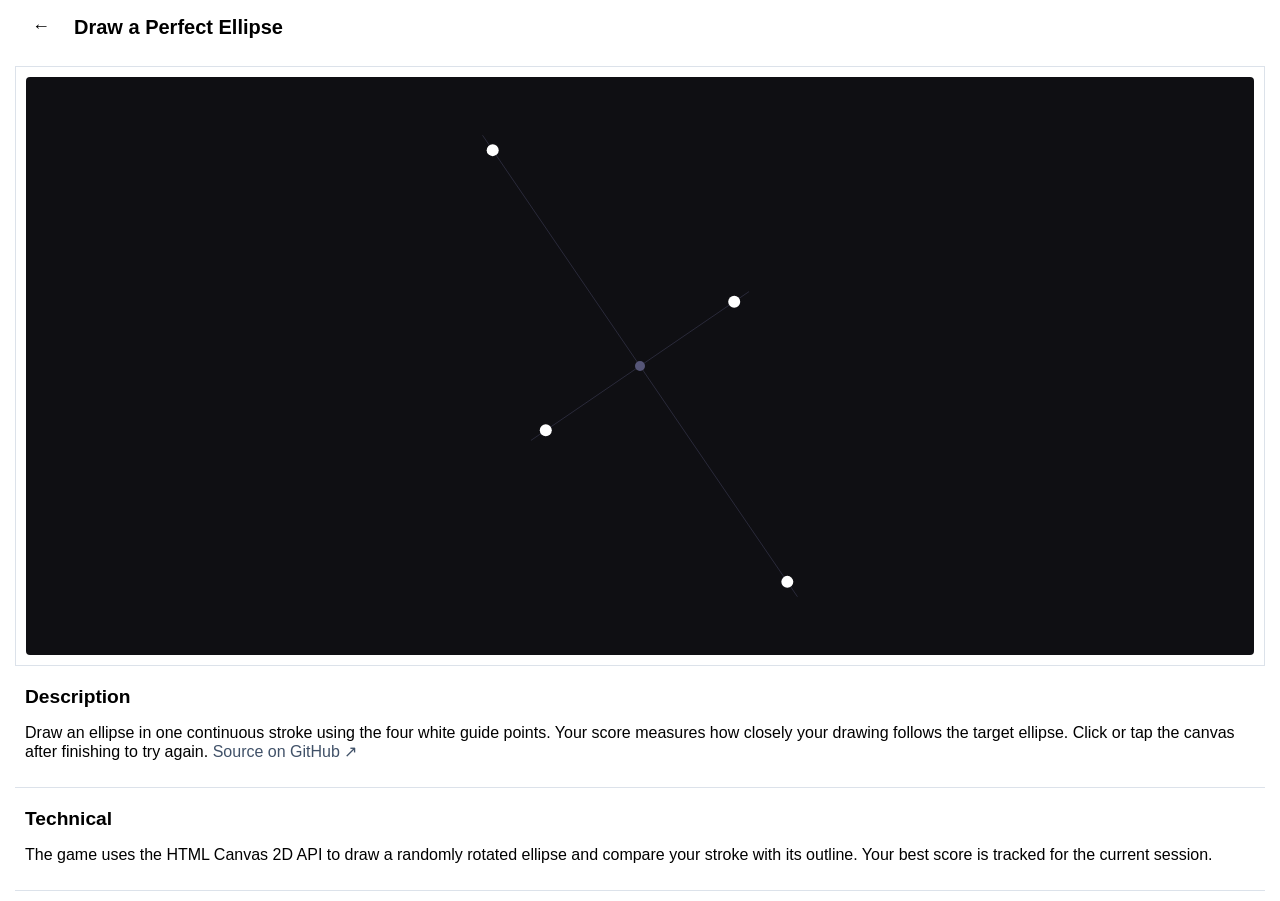
<file: experiment6/index.html>
<!doctype html>
<html lang="en">
  <head>
    <meta charset="UTF-8" />
    <meta name="viewport" content="width=device-width, initial-scale=1.0" />
    <title>Draw a Perfect Ellipse</title>
    <link href="../css/site.css" rel="stylesheet" />
    <link rel="preconnect" href="https://fonts.googleapis.com" />
    <link rel="preconnect" href="https://fonts.gstatic.com" crossorigin />
    <link
      href="https://fonts.googleapis.com/css2?family=Pixelify+Sans:wght@400..700&display=swap"
      rel="stylesheet"
    />
    <link
      href="https://fonts.googleapis.com/css2?family=Playpen+Sans:wght@100..800&display=swap"
      rel="stylesheet"
    />
    <link href="styles.css?v=experiment-layout" rel="stylesheet" />
  </head>
  <body class="with-project-nav experiment-page">
    <nav class="project-nav" aria-label="Project links">
      <a href="../index.html" aria-label="Back to portfolio"> <h1> ← </h1></a>
      <h1>Draw a Perfect Ellipse</h1>
    </nav>
    <main id="content">
      <section>
        <div class="minor-section" id="canvas-container">
          <div id="canvas-wrap">
            <canvas
              id="c"
              aria-label="Draw an ellipse through the four white guide points"
            ></canvas>
            <div id="history"></div>
          </div>
        </div>
        <div class="minor-section">
          <h2>Description</h2>
          <p>
            Draw an ellipse in one continuous stroke using the four white guide
            points. Your score measures how closely your drawing follows the
            target ellipse. Click or tap the canvas after finishing to try
            again.
            <a
              href="https://github.com/6YuQing6/perfectellipse"
              target="_blank"
              rel="noopener noreferrer"
              >Source on GitHub ↗</a
            >
          </p>
        </div>
        <div class="minor-section">
          <h2>Technical</h2>
          <p>
            The game uses the HTML Canvas 2D API to draw a randomly rotated
            ellipse and compare your stroke with its outline. Your best score is
            tracked for the current session.
          </p>
        </div>
      </section>
    </main>
    <script src="perfectellipse.js?v=contained-canvas"></script>
  </body>
</html>
</file>
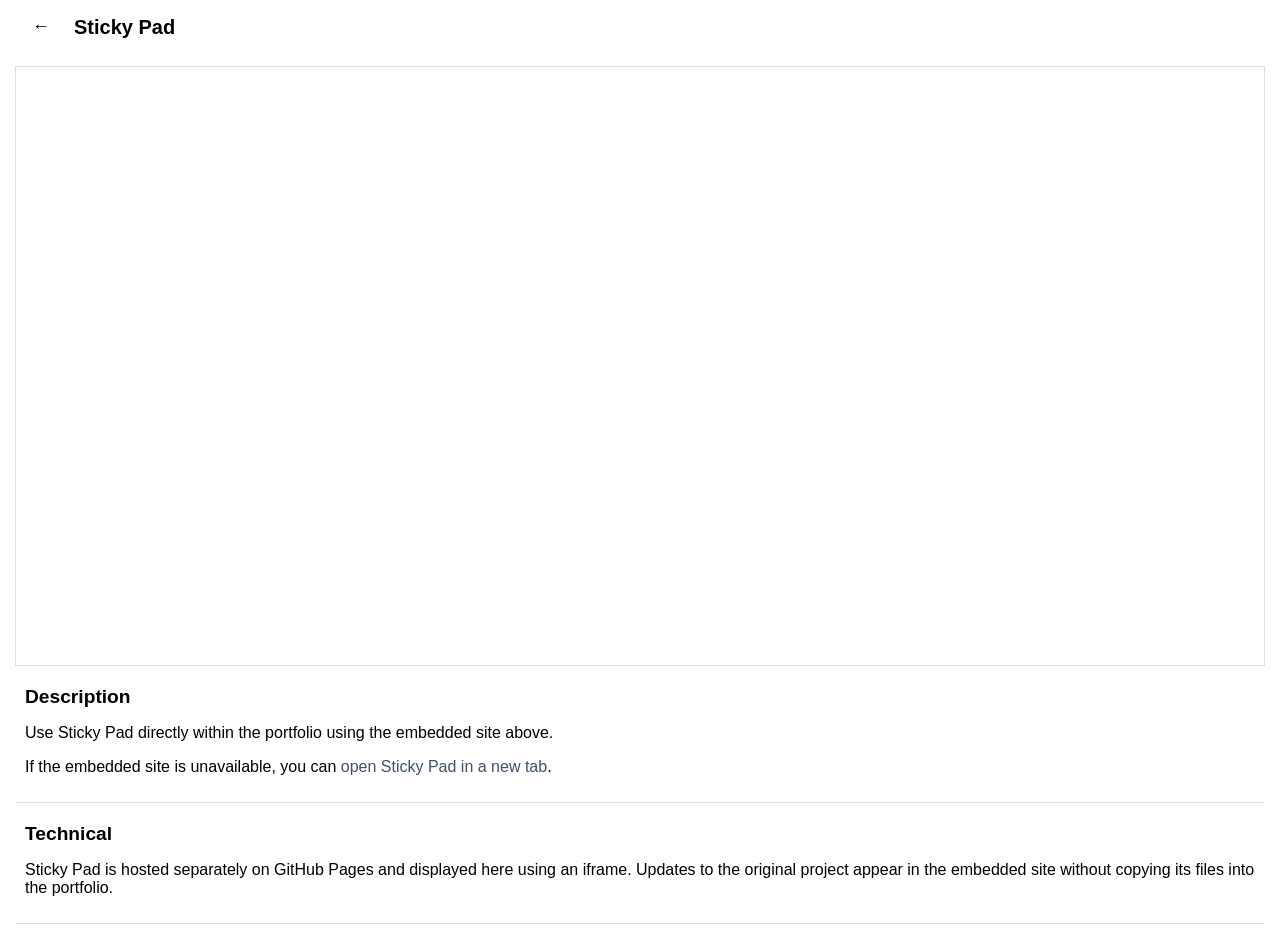
<file: experiment7/index.html>
<!DOCTYPE html>
<html lang="en">
  <head>
    <title>Sticky Pad</title>
    <meta charset="UTF-8" />
    <meta name="viewport" content="width=device-width, initial-scale=1.0" />
    <link rel="stylesheet" type="text/css" href="../css/site.css" />
  </head>
  <body class="with-project-nav experiment-page">
    <nav class="project-nav" aria-label="Project links">
      <a href="../index.html" aria-label="Back to portfolio"> <h1> ← </h1></a>
      <h1>Sticky Pad</h1>
    </nav>
    <main id="content">
      <section>

        <div class="minor-section" id="canvas-container">
          <iframe
            class="embedded-site"
            src="https://6yuqing6.github.io/sticker-pad/"
            title="Sticky Pad interactive website"
            allow="clipboard-write"
          ></iframe>
        </div>

        <div class="minor-section">
          <h2>Description</h2>
          <p>Use Sticky Pad directly within the portfolio using the embedded site above.</p>
          <p>
            If the embedded site is unavailable, you can
            <a href="https://6yuqing6.github.io/sticker-pad/" target="_blank" rel="noopener noreferrer">open Sticky Pad in a new tab</a>.
          </p>
        </div>

        <div class="minor-section">
          <h2>Technical</h2>
          <p>
            Sticky Pad is hosted separately on GitHub Pages and displayed here using
            an iframe. Updates to the original project appear in the embedded site
            without copying its files into the portfolio.
          </p>
        </div>
      </section>
    </main>
  </body>
</html>
</file>
<file: css/site.css>
@import url("./navigation.css");

:root {
  --text: #000;
  --text-secondary: #405168;
  --background: #fff;
  --background-muted: #f9fafb;
  --background-button: #eff2f6;
  --accent: #1da1f2;
  --border: #dce2ea;
  --post-hover: rgba(0, 0, 0, 0.03);
  --gallery-button-background: rgba(15, 20, 25, 0.9);
  --gallery-button-hover-background: rgba(15, 20, 25, 0.75);

  --font:
    "InterVariable", "Inter", -apple-system, BlinkMacSystemFont, "Segoe UI",
    Roboto, "Liberation Sans", Helvetica, Arial, sans-serif;
}

*,
*::before,
*::after {
  box-sizing: border-box;
}

html {
  scrollbar-gutter: auto;
}

h1,
h2 {
  margin: 0;
  padding: 0;
  font-size: 1.25em;
  font-weight: 1em;
  color: var(--text);
}

a {
  color: var(--text-secondary);
  text-decoration: none;
}

p {
  color: var(--text);
}

body {
  margin: 0;
  font-family: var(--font);
  color: var(--text);
  background: var(--background);
  text-rendering: optimizeLegibility;
  -webkit-text-size-adjust: 100%;
  -webkit-font-smoothing: antialiased;
  font-synthesis-weight: none;
}

#content {
  width: calc(100% - 20px);
  margin-left: 5px;
  margin-right: 5px;
  height: auto;
  max-height: auto;
  padding-left: 5px;
  padding-right: 5px;
  font-family: var(--font);
}

.minor-section {
  margin-block: 10px;
  padding: 10px;
  border-bottom: solid 1px var(--border);
  /* border-radius: 10px; */
  background-color: white;
}

.minor-section h2 {
  font-size: 1.2em;
}

/* Set the image to be responsive */
.image-wrapper img {
  max-width: 400px;
  width: 100%;
  height: auto;
  max-height: 400px;
  padding: 0;
  border: 1px solid var(--border);
  border-radius: 10px;

  img {
    border-radius: 10px;
  }
}

/* Set the canvas element to be the full size of the container */
canvas {
  width: 100%;
  height: 100%;
}

/* Shared experiment layout; do not apply it to the homepage or standalone games. */
.experiment-page {
  display: flex;
  justify-content: center;
  align-items: center;
}

.experiment-page button {
  color: var(--text);
  background-color: var(--background-muted);
  border: 1px solid var(--border);
  border-radius: 20px;
  padding: 0.5rem 1rem;
  cursor: pointer;
  font-family: var(--font);
  font-weight: 500;
}

.experiment-page button:hover {
  color: var(--accent);
  border: 1px solid var(--accent);
  background-color: var(--post-hover);
}

.experiment-page input {
  border: none;
  outline: none;
  background-color: var(--border);
  border-radius: 0;
}

.experiment-section {
  border-bottom: 1px solid var(--border);
  margin-bottom: 1rem;
  padding-bottom: 1rem;
}

.experiment-controls {
  padding-block: 10px;
}

.experiment-page #canvas-container {
  width: 100%;
  height: 600px;
  border: 1px solid var(--border);
}

.experiment-page--auto-canvas #canvas-container {
  height: auto;
  margin-bottom: 1rem;
}

.experiment-page .embedded-site {
  display: block;
  width: 100%;
  height: 100%;
  border: 0;
}

.fullscreen-box {
  display: flex;
  justify-content: flex-end;
  /* Aligns the button to the right */
  margin-top: 0.25em;
}

.fullscreen-box button {
  font-size: 0.6em;
}

body.is-fullscreen #canvas-container {
  position: fixed;
  /* Use 'fixed' instead of 'absolute' to ensure it covers the entire screen */
  top: 0;
  left: 0;
  /* Add 'left: 0' to align it properly to the top-left corner */
  width: 100vw !important;
  height: 100vh !important;
  margin: 0;
  /* Remove any default margins */
  z-index: 1000;
  /* Ensure it's above other content */
}
</file>
<file: experiment6/styles.css>
@font-face {
  font-family: "LowerPixel"; /* Define a name for the font */
  src: url("lower-pixel.regular.otf") format("opentype"); /* Path to your .otf file */
  font-weight: normal;
  font-style: normal;
}
#canvas-wrap {
  position: relative;
  width: 100%;
  height: 100%;
  overflow: hidden;
  border-radius: 4px;
  background: #0f0f13;
}
#c {
  display: block;
  cursor: crosshair;
  image-rendering: pixelated;
  touch-action: none;
}
</file>
